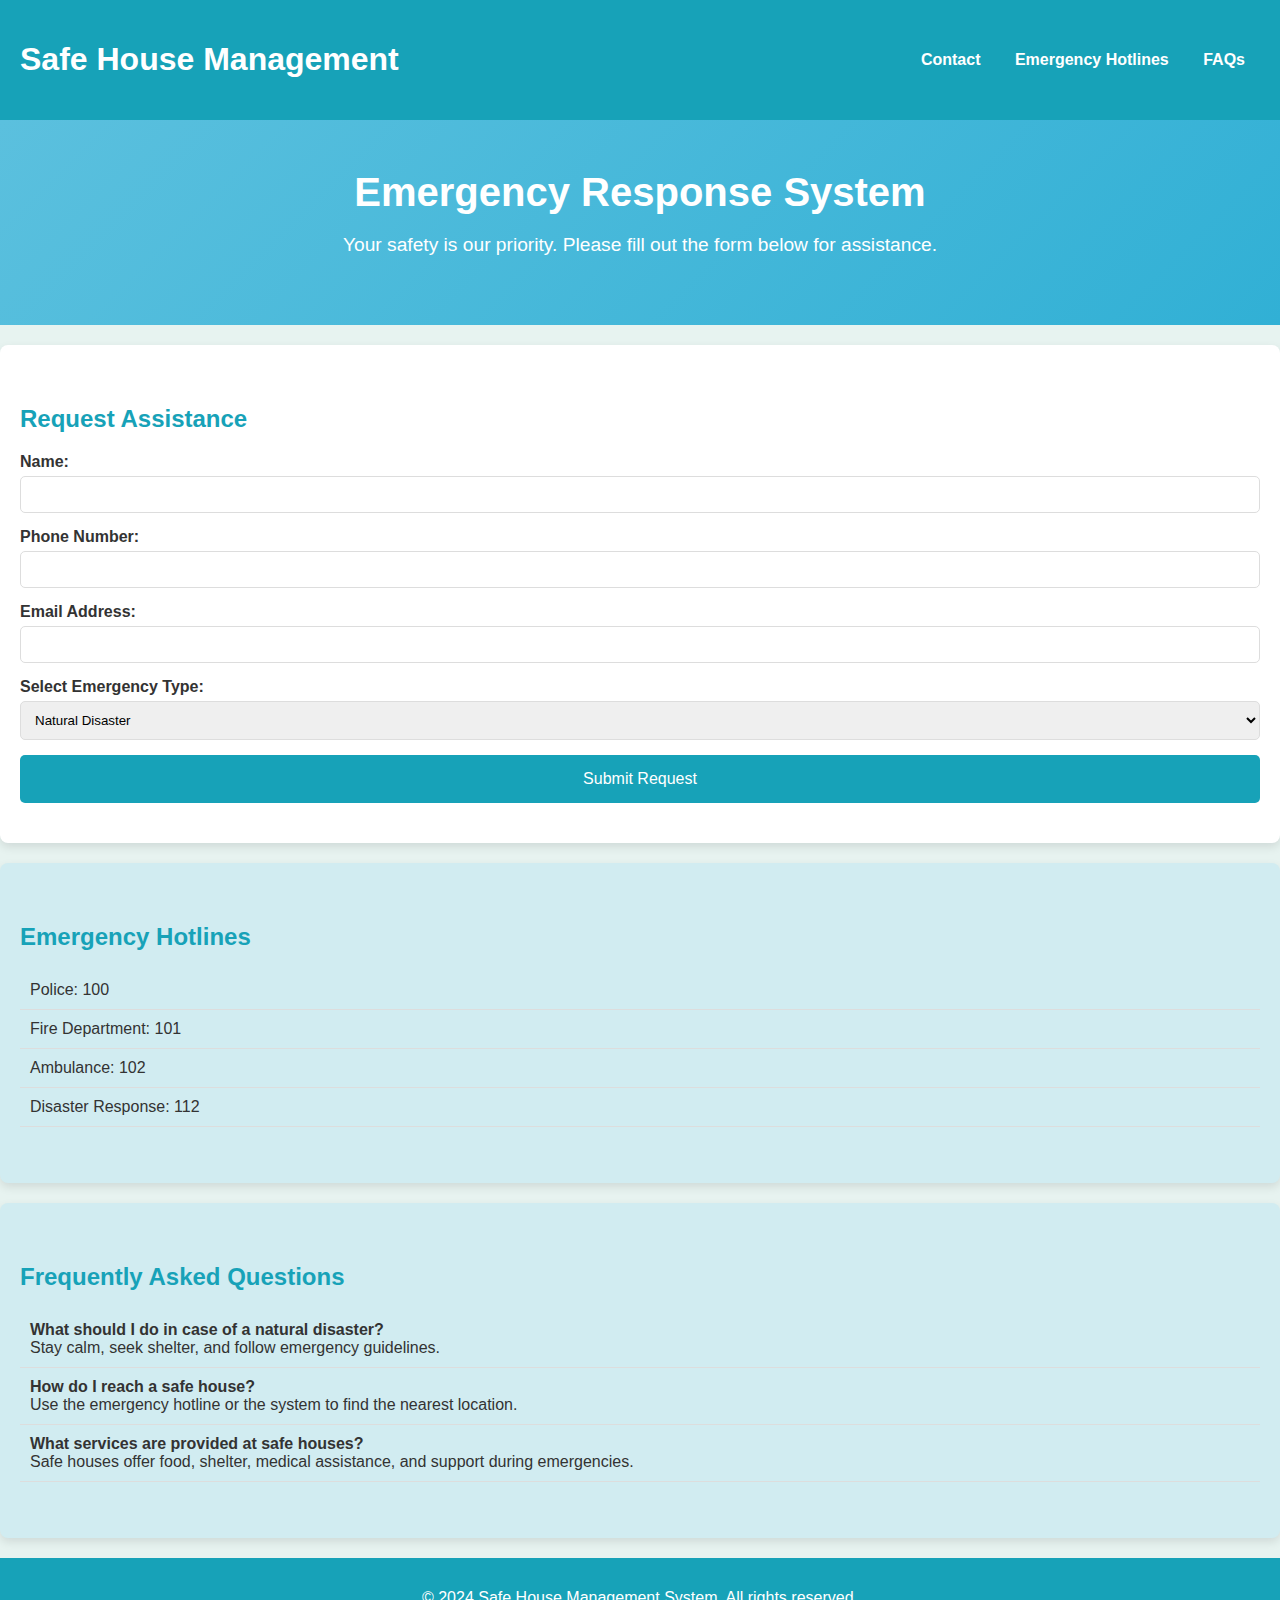
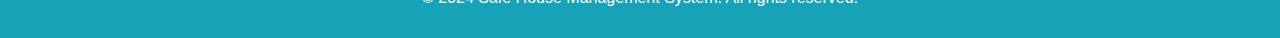
<file: frontend/try1.html>
<!DOCTYPE html>
<html lang="en">
<head>
    <meta charset="UTF-8">
    <meta name="viewport" content="width=device-width, initial-scale=1.0">
    <link rel="stylesheet" href="try1.css">
    <title>Safe House and Hospital Management System</title>
</head>
<body>
    <header>
        <nav>
            <h1>Safe House Management</h1>
            <ul class="nav-links">
                <li><a href="#contact">Contact</a></li>
                <li><a href="#hotlines">Emergency Hotlines</a></li>
                <li><a href="#faqs">FAQs</a></li>
            </ul>
        </nav>
    </header>

    <section class="hero">
        <div class="hero-content">
            <h2>Emergency Response System</h2>
            <p>Your safety is our priority. Please fill out the form below for assistance.</p>
        </div>
    </section>

    <section class="contact" id="contact">
        <h2>Request Assistance</h2>
        <form id="assistanceForm">
            <label for="name">Name:</label>
            <input type="text" id="name" required>

            <label for="phone">Phone Number:</label>
            <input type="tel" id="phone" required>

            <label for="email">Email Address:</label>
            <input type="email" id="email" required>

            <label for="emergencyType">Select Emergency Type:</label>
            <select id="emergencyType" required>
                <option value="naturalDisaster">Natural Disaster</option>
                <option value="medicalServices">Medical Services</option>
                <option value="other">Other</option>
            </select>

            <div id="naturalDisasterOptions" class="hidden">
                <label>Choose Resources Needed:</label>
                <label><input type="checkbox" value="medicine"> Medicine</label>
                <label><input type="checkbox" value="food"> Food</label>
                <label><input type="checkbox" value="shelter"> Shelter</label>
            </div>

            <div id="medicalServicesOptions" class="hidden">
                <label>Do you require medical services?</label>
                <label><input type="checkbox" value="yes"> Yes</label>
                <label><input type="checkbox" value="no"> No</label>
            </div>

            <div id="otherOptions" class="hidden">
                <label for="otherMessage">Please provide details:</label>
                <textarea id="otherMessage" placeholder="Your message..." required></textarea>
            </div>

            <button type="submit">Submit Request</button>
        </form>
    </section>

    <section class="hotlines" id="hotlines">
        <h2>Emergency Hotlines</h2>
        <ul>
            <li>Police: 100</li>
            <li>Fire Department: 101</li>
            <li>Ambulance: 102</li>
            <li>Disaster Response: 112</li>
        </ul>
    </section>

    <section class="faqs" id="faqs">
        <h2>Frequently Asked Questions</h2>
        <ul>
            <li><strong>What should I do in case of a natural disaster?</strong><br>Stay calm, seek shelter, and follow emergency guidelines.</li>
            <li><strong>How do I reach a safe house?</strong><br>Use the emergency hotline or the system to find the nearest location.</li>
            <li><strong>What services are provided at safe houses?</strong><br>Safe houses offer food, shelter, medical assistance, and support during emergencies.</li>
        </ul>
    </section>

    <footer>
        <p>&copy; 2024 Safe House Management System. All rights reserved.</p>
    </footer>

    <script src="try1.js"></script>
</body>
</html>
</file>
<file: frontend/try1.css>
/* Global Styles */
body {
    font-family: 'Arial', sans-serif;
    margin: 0;
    padding: 0;
    background-color: #e7f3f0;
    color: #333;
    animation: fadeIn 1s ease-in;
}

/* Header Styles */
header {
    background-color: #17a2b8;
    padding: 20px;
    color: white;
    text-align: center;
}

nav {
    display: flex;
    justify-content: space-between;
    align-items: center;
}

.nav-links {
    list-style: none;
    padding: 0;
}

.nav-links li {
    display: inline;
    margin: 0 15px;
}

.nav-links a {
    color: white;
    text-decoration: none;
    font-weight: bold;
    transition: color 0.3s;
}

.nav-links a:hover {
    color: #f8f9fa;
}

/* Hero Section Styles */
.hero {
    background: linear-gradient(135deg, #5bc0de, #31b0d5);
    color: white;
    padding: 50px 20px;
    text-align: center;
}

.hero-content h2 {
    font-size: 2.5rem;
    margin: 0;
}

.hero-content p {
    font-size: 1.2rem;
}

/* Contact Section Styles */
.contact {
    padding: 40px 20px;
    background-color: #fff;
    margin: 20px auto;
    border-radius: 8px;
    box-shadow: 0 4px 10px rgba(0, 0, 0, 0.1);
}

.contact h2 {
    color: #17a2b8;
}

.contact form {
    display: flex;
    flex-direction: column;
}

.contact label {
    margin-bottom: 5px;
    font-weight: bold;
}

.contact input, 
.contact select, 
.contact textarea {
    padding: 10px;
    margin-bottom: 15px;
    border: 1px solid #ddd;
    border-radius: 5px;
    transition: border 0.3s;
}

.contact input:focus, 
.contact select:focus, 
.contact textarea:focus {
    border-color: #17a2b8;
}

.contact button {
    background-color: #17a2b8;
    color: white;
    border: none;
    padding: 15px;
    border-radius: 5px;
    font-size: 1rem;
    cursor: pointer;
    transition: background-color 0.3s;
}

.contact button:hover {
    background-color: #138496;
}

/* Emergency Hotlines Section Styles */
.hotlines, .faqs {
    padding: 40px 20px;
    background-color: #d1ecf1;
    margin: 20px auto;
    border-radius: 8px;
    box-shadow: 0 4px 10px rgba(0, 0, 0, 0.1);
}

.hotlines h2, .faqs h2 {
    color: #17a2b8;
}

/* FAQ Styles */
.faqs ul, .hotlines ul {
    list-style-type: none;
    padding: 0;
}

.faqs li, .hotlines li {
    padding: 10px;
    border-bottom: 1px solid #ddd;
}

/* Hidden class for displaying options */
.hidden {
    display: none;
}

/* Footer Styles */
footer {
    text-align: center;
    padding: 15px;
    background-color: #17a2b8;
    color: white;
}

/* Animations */
@keyframes fadeIn {
    from { opacity: 0; }
    to { opacity: 1; }
}

/* Media Queries for Responsiveness */
@media (max-width: 768px) {
    .nav-links li {
        display: block;
        margin: 10px 0;
    }

    .hero-content h2 {
        font-size: 2rem;
    }

    .contact, .hotlines, .faqs {
        padding: 20px;
    }
}
</file>
